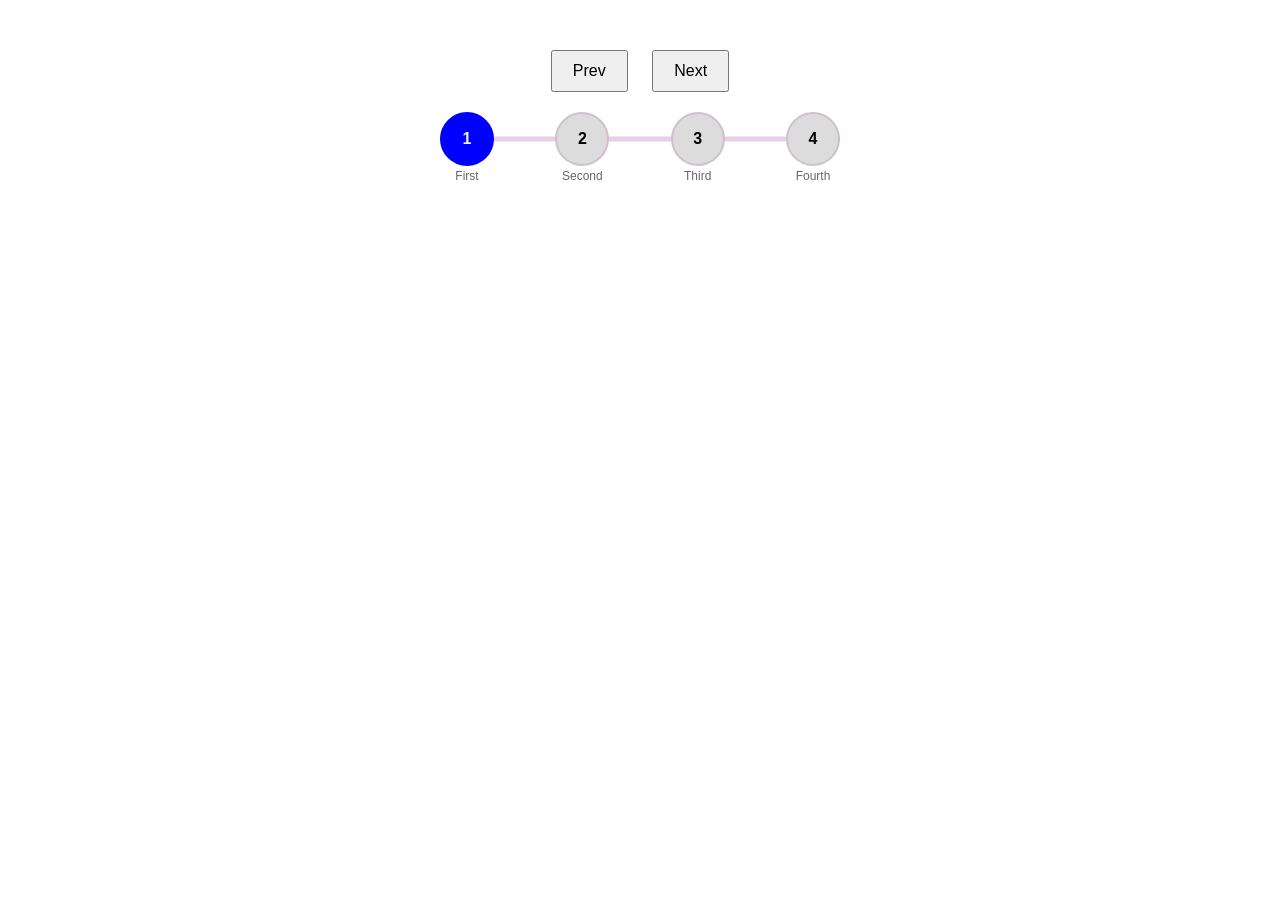
<file: eg.html>
<!DOCTYPE html>
<html lang="en">

<head>
    <meta charset="UTF-8" />
    <meta name="viewport" content="width=device-width, initial-scale=1.0" />
    <title>Progress Bar</title>
    <style>
        :root {
            --inactive-bg: #dcdcdc;
            --inactive-border: #cfc0cf;
            --active-bg: blue;
            --active-color: #f3f3f3;
            --bar-bg: rgb(232, 207, 232);
        }

        body {
            font-family: sans-serif;
            display: flex;
            flex-direction: column;
            align-items: center;
            margin-top: 50px;
        }

        .buttons {
            margin-bottom: 20px;
        }

        button {
            padding: 10px 20px;
            margin: 0 10px;
            font-size: 16px;
            cursor: pointer;
        }

        .progress_bar {
            width: 400px;
            display: flex;
            justify-content: space-between;
            position: relative;
            counter-reset: step;
        }

        .progress_bar::before {
            content: "";
            position: absolute;
            top: 50%;
            transform: translateY(-50%);
            width: 100%;
            height: 5px;
            background-color: var(--bar-bg);
            z-index: -1;
        }

        #progress {
            content: "";
            position: absolute;
            top: 50%;
            transform: translateY(-50%);
            height: 5px;
            background-color: var(--active-bg);
            width: 0%;
            z-index: -1;
            transition: 0.4s ease;
        }

        .progress-steps {
            height: 50px;
            width: 50px;
            background-color: var(--inactive-bg);
            border-radius: 50%;
            border: 2px solid var(--inactive-border);
            display: flex;
            justify-content: center;
            align-items: center;
            position: relative;
        }

        .progress-steps::before {
            counter-increment: step;
            content: counter(step);
            font-weight: bold;
        }

        .progress-steps::after {
            content: attr(data-title);
            position: absolute;
            top: 110%;
            font-size: 12px;
            color: #666;
            white-space: nowrap;
        }

        .progress_active {
            background-color: var(--active-bg);
            color: var(--active-color);
            border-color: var(--active-bg);
        }
    </style>
</head>

<body>
    <div class="buttons">
        <button id="prev">Prev</button>
        <button id="next">Next</button>
    </div>

    <div class="progress_bar">
        <div id="progress"></div>
        <div class="progress-steps progress_active" data-title="First"></div>
        <div class="progress-steps" data-title="Second"></div>
        <div class="progress-steps" data-title="Third"></div>
        <div class="progress-steps" data-title="Fourth"></div>
    </div>

    <script>
        const progress = document.getElementById("progress");
        const steps = document.querySelectorAll(".progress-steps");
        const nextBtn = document.getElementById("next");
        const prevBtn = document.getElementById("prev");
        let currentStep = 1;

        function updateProgress() {
            steps.forEach((step, index) => {
                if (index < currentStep) {
                    step.classList.add("progress_active");
                } else {
                    step.classList.remove("progress_active");
                }
            });

            const progressPercent = ((currentStep - 1) / (steps.length - 1)) * 100;
            progress.style.width = `${progressPercent}%`;
        }

        nextBtn.addEventListener("click", () => {
            if (currentStep < steps.length) {
                currentStep++;
                updateProgress();
            }
        });

        prevBtn.addEventListener("click", () => {
            if (currentStep > 1) {
                currentStep--;
                updateProgress();
            }
        });
    </script>
</body>

</html>
</file>
